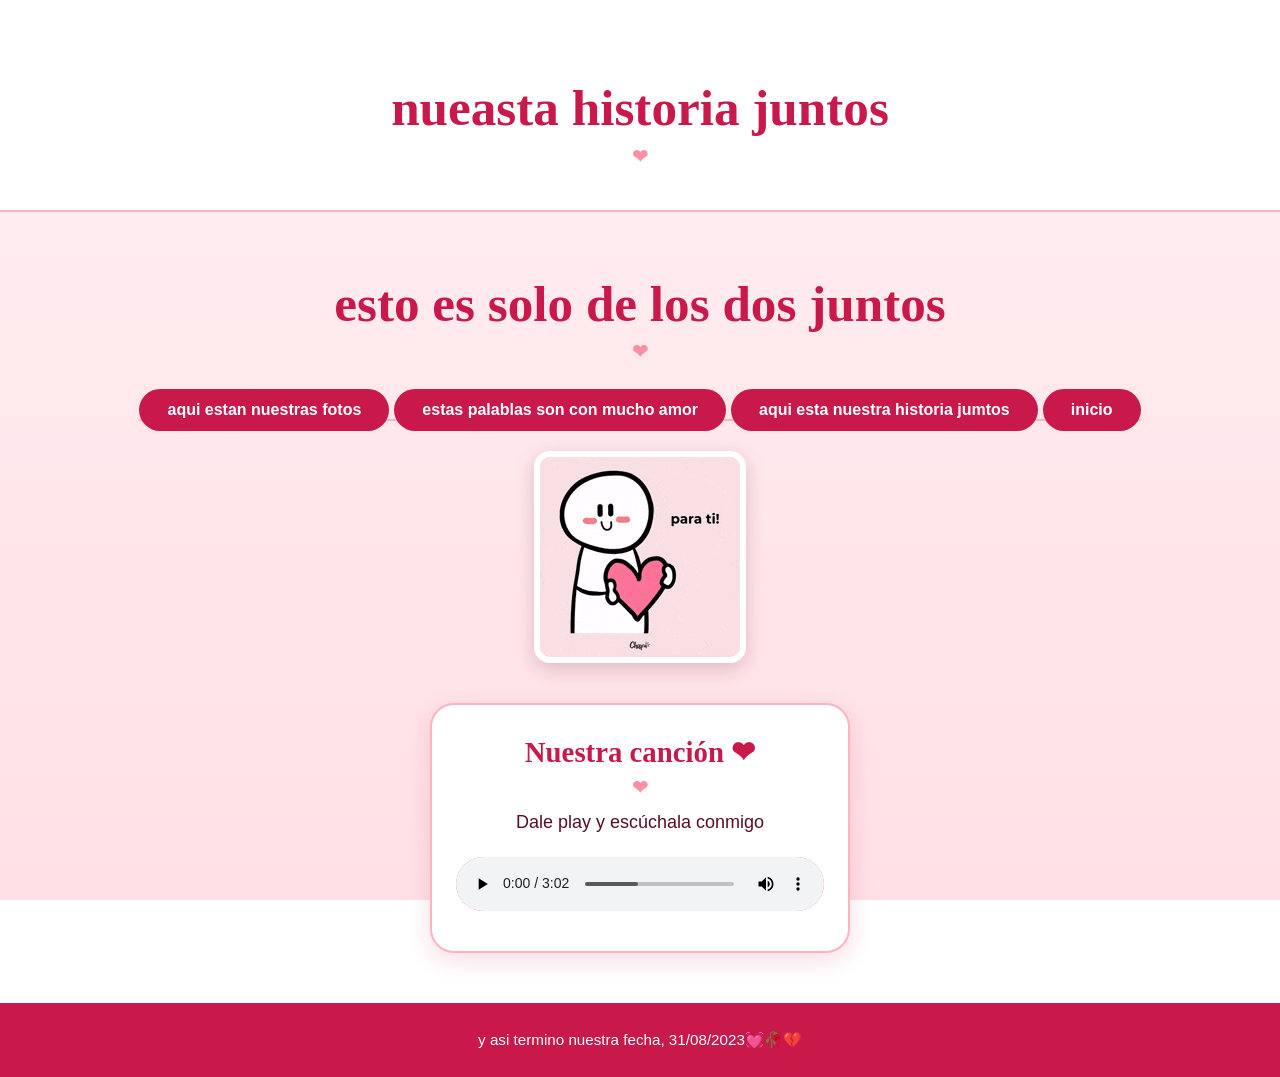
<file: index.html>
<!DOCTYPE html>
<html lang="en">
<head>
    <meta charset="UTF-8">
    <meta name="viewport" content="width=device-width, initial-scale=1.0">
    <link rel="stylesheet" href="css/estilos.css">
    <title>esta pagina es solo para ti</title>
</head>
<header>
    <nav class="encabezado">
       <h1>nueasta historia juntos</h1>
    </nav>
</header>
<body>
    
    <h1>esto es solo de los dos juntos</h1>
    <a href="imagenes.html">
    <button>aqui estan nuestras fotos</button>
    </a>
    <a href="palabras.html">
    <button>estas palablas son con mucho amor</button>
    </a>
    <a href="historia.html">
    <button>aqui esta nuestra historia jumtos</button>
    </a>
    <a href="index.html">
    <button>inicio</button>   
    </a>
    <img class="gif" src="multimedia/200w.gif" alt="gif">
    <div class="reproductor">
    <h1>Nuestra canción ❤</h1>
    <p>Dale play y escúchala conmigo</p>

    <audio controls loop>
      <source src="multimedia/Jay Wheeler & Noreh - Lugar Seguro (Official Visualizer).mp3" type="audio/mpeg">
      Tu navegador no soporta el audio.
    </audio>
  </div>
</body>
<footer>
    y asi termino nuestra fecha, 31/08/2023💓​🥀​💔​
</footer>
</html>
</file>
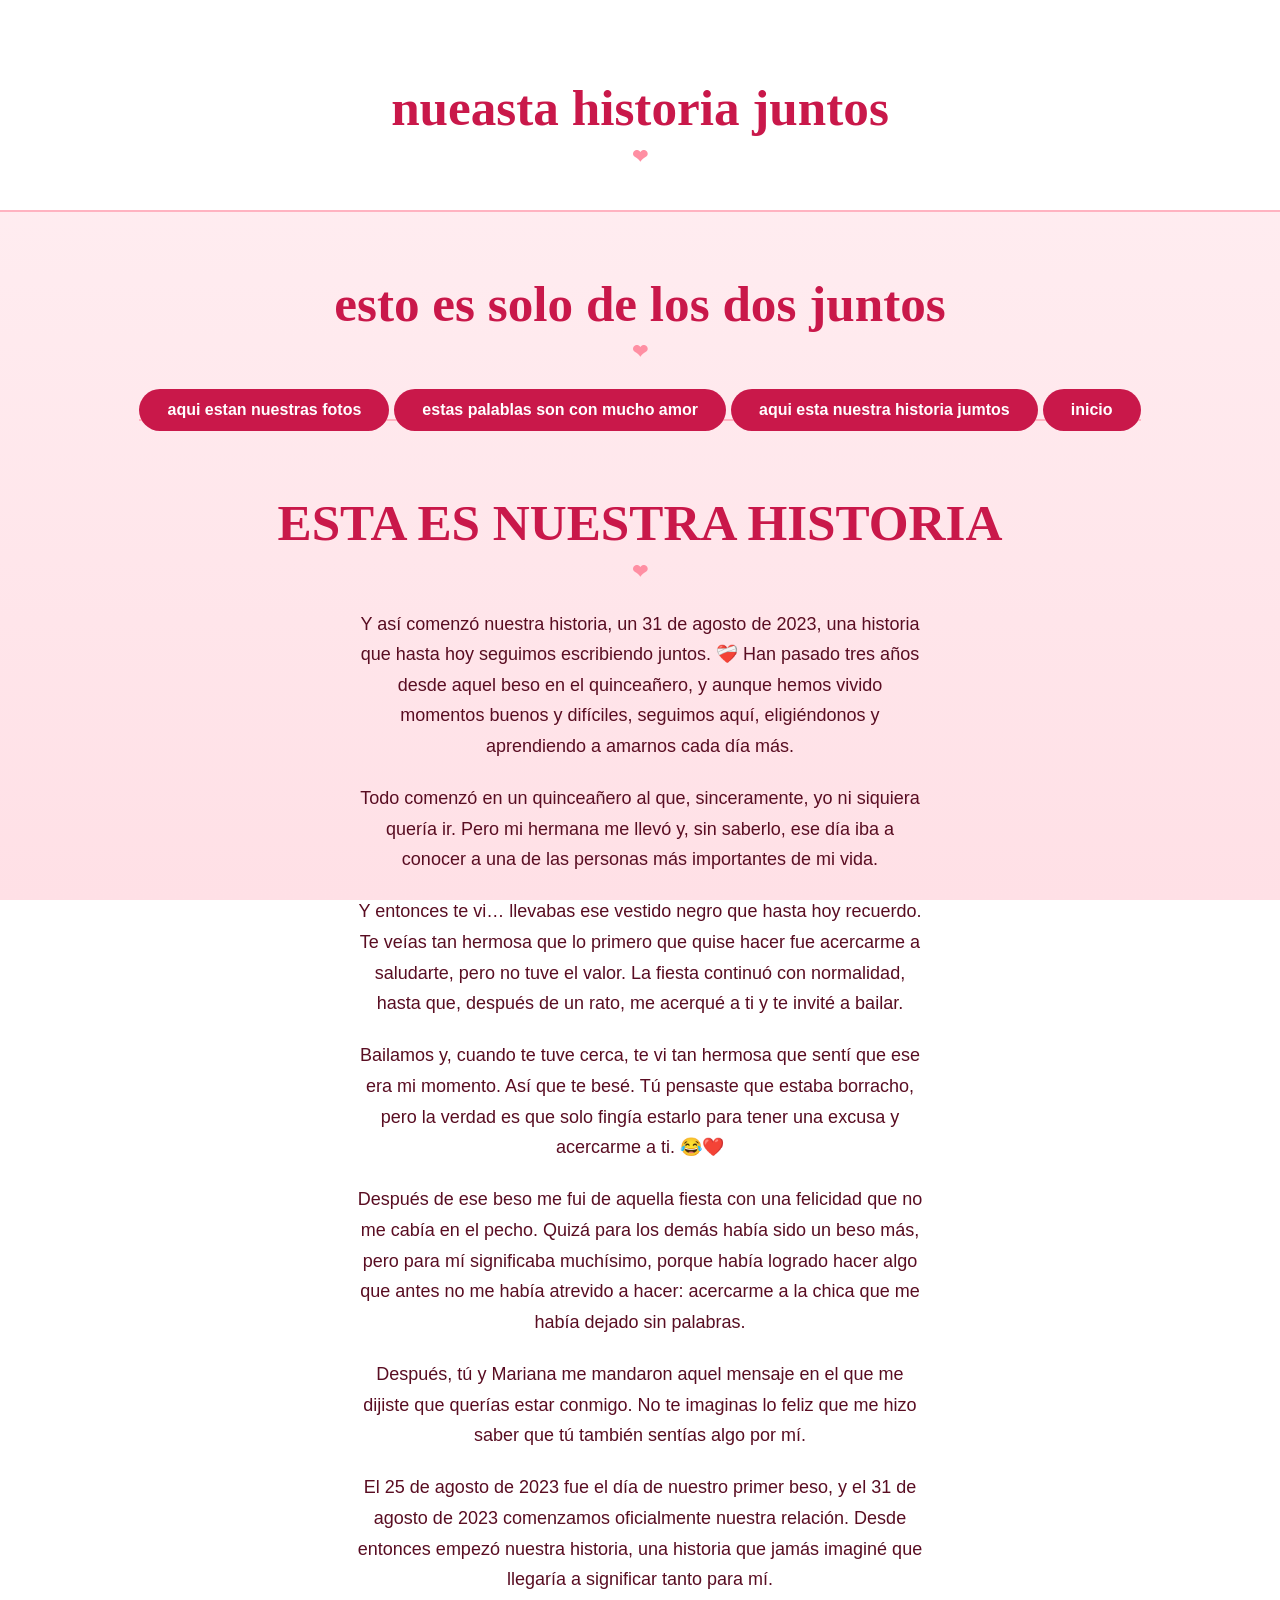
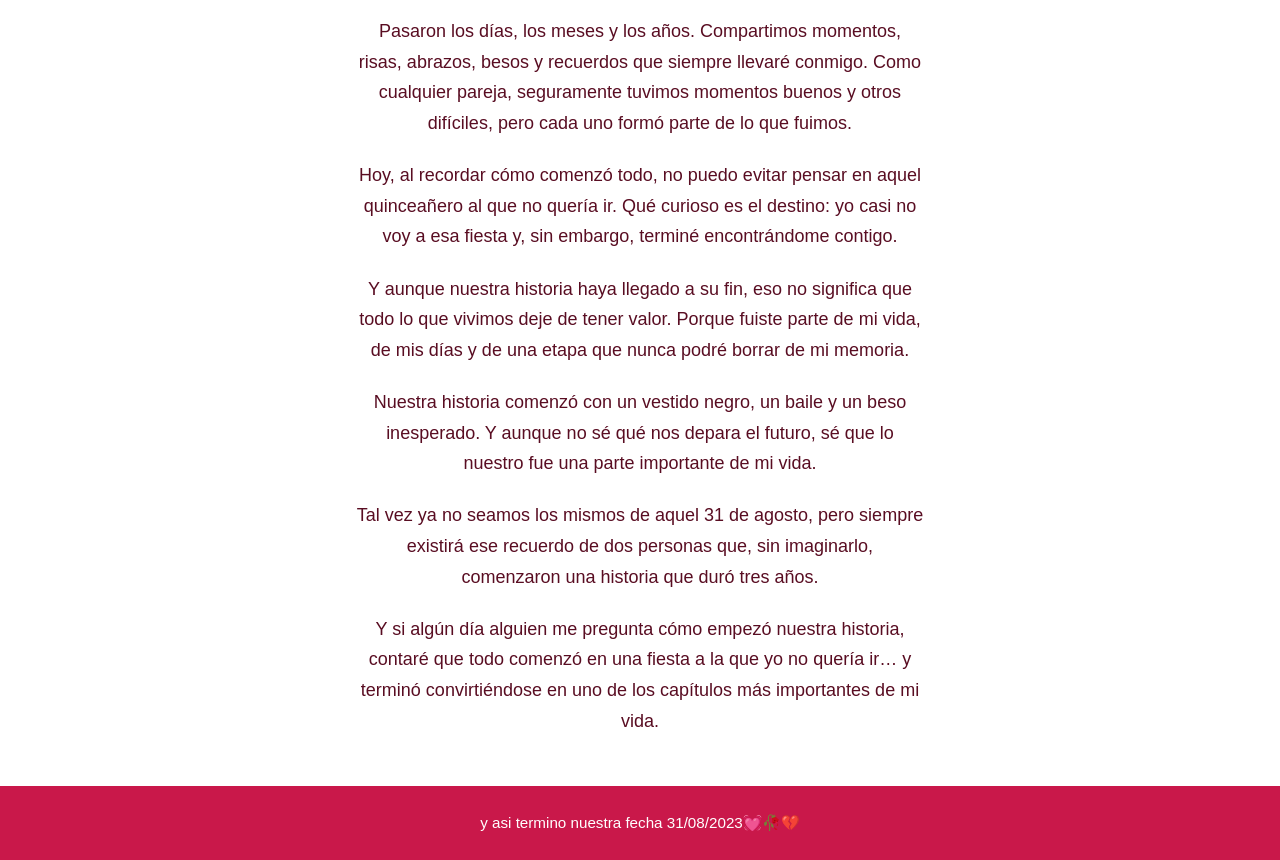
<file: historia.html>
<!DOCTYPE html>
<html lang="en">

<head>
    <meta charset="UTF-8">
    <meta name="viewport" content="width=device-width, initial-scale=1.0">
    <link rel="stylesheet" href="css/estilos.css">
    <title>esto es solo para ti</title>
</head>
<header>
    <nav class="encabezado">
        <h1>nueasta historia juntos</h1>
    </nav>
</header>

<body>
    <h1>esto es solo de los dos juntos</h1>
    <a href="imagenes.html">
        <button>aqui estan nuestras fotos</button>
    </a>
    <a href="palabras.html">
        <button>estas palablas son con mucho amor</button>
    </a>
    <a href="historia.html">
        <button>aqui esta nuestra historia jumtos</button>
    </a>
    <a href="index.html">
        <button>inicio</button>
    </a>
    <h1>ESTA ES NUESTRA HISTORIA</h1>
    <p>
        Y así comenzó nuestra historia, un 31 de agosto de 2023, una historia que hasta hoy seguimos escribiendo juntos.
        ❤️‍🩹 Han pasado tres años desde aquel beso en el quinceañero, y aunque hemos vivido momentos buenos y
        difíciles, seguimos aquí, eligiéndonos y aprendiendo a amarnos cada día más.
    </p>
    <p>
        Todo comenzó en un quinceañero al que, sinceramente, yo ni siquiera quería ir. Pero mi hermana me llevó y, sin
        saberlo, ese día iba a conocer a una de las personas más importantes de mi vida.
    </p>
    <p>
        Y entonces te vi… llevabas ese vestido negro que hasta hoy recuerdo. Te veías tan hermosa que lo primero que
        quise hacer fue acercarme a saludarte, pero no tuve el valor. La fiesta continuó con normalidad, hasta que,
        después de un rato, me acerqué a ti y te invité a bailar.
    </p>
    <p>
        Bailamos y, cuando te tuve cerca, te vi tan hermosa que sentí que ese era mi momento. Así que te besé. Tú
        pensaste que estaba borracho, pero la verdad es que solo fingía estarlo para tener una excusa y acercarme a ti.
        😂❤️
    </p>
    <p>
        Después de ese beso me fui de aquella fiesta con una felicidad que no me cabía en el pecho. Quizá para los demás
        había sido un beso más, pero para mí significaba muchísimo, porque había logrado hacer algo que antes no me
        había atrevido a hacer: acercarme a la chica que me había dejado sin palabras.
    </p>
    <p>
        Después, tú y Mariana me mandaron aquel mensaje en el que me dijiste que querías estar conmigo. No te imaginas
        lo feliz que me hizo saber que tú también sentías algo por mí.
    </p>
    <p>
        El 25 de agosto de 2023 fue el día de nuestro primer beso, y el 31 de agosto de 2023 comenzamos oficialmente
        nuestra relación. Desde entonces empezó nuestra historia, una historia que jamás imaginé que llegaría a
        significar tanto para mí.
    </p>
    <p>
        Pasaron los días, los meses y los años. Compartimos momentos, risas, abrazos, besos y recuerdos que siempre
        llevaré conmigo. Como cualquier pareja, seguramente tuvimos momentos buenos y otros difíciles, pero cada uno
        formó parte de lo que fuimos.
    </p>
    <P>
        Hoy, al recordar cómo comenzó todo, no puedo evitar pensar en aquel quinceañero al que no quería ir. Qué curioso
        es el destino: yo casi no voy a esa fiesta y, sin embargo, terminé encontrándome contigo.
    </P>
    <P>
        Y aunque nuestra historia haya llegado a su fin, eso no significa que todo lo que vivimos deje de tener valor.
        Porque fuiste parte de mi vida, de mis días y de una etapa que nunca podré borrar de mi memoria.
    </P>
    <P>
        Nuestra historia comenzó con un vestido negro, un baile y un beso inesperado. Y aunque no sé qué nos depara el
        futuro, sé que lo nuestro fue una parte importante de mi vida.
    </P>
    <P>
        Tal vez ya no seamos los mismos de aquel 31 de agosto, pero siempre existirá ese recuerdo de dos personas que,
        sin imaginarlo, comenzaron una historia que duró tres años.
    </P>
    <p>
        Y si algún día alguien me pregunta cómo empezó nuestra historia, contaré que todo comenzó en una fiesta a la que
        yo no quería ir… y terminó convirtiéndose en uno de los capítulos más importantes de mi vida.
    </p>


</body>
<footer>
    y asi termino nuestra fecha 31/08/2023💓​🥀​💔​
</footer>
</html>
</file>
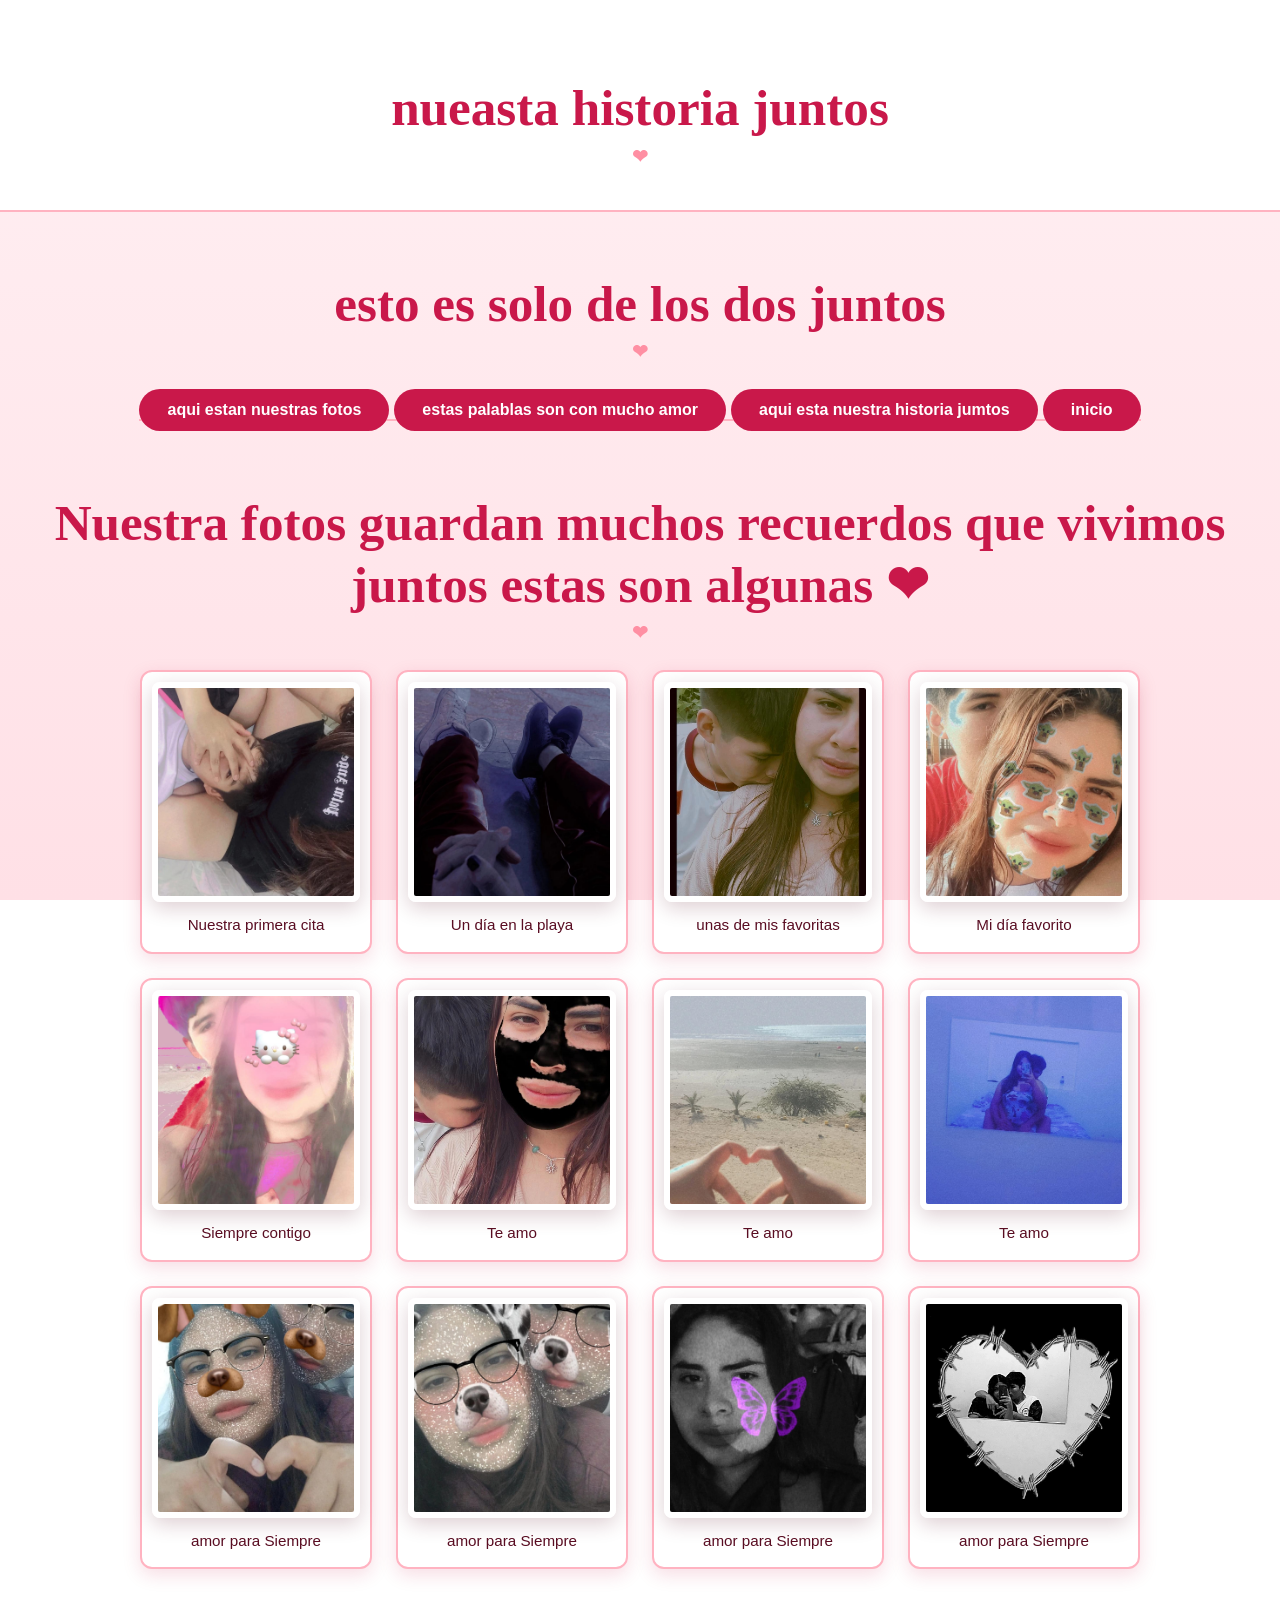
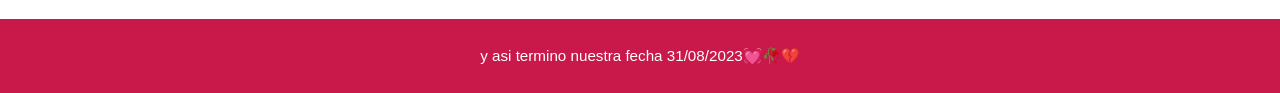
<file: imagenes.html>
<!DOCTYPE html>
<html lang="en">
<head>
    <meta charset="UTF-8">
    <meta name="viewport" content="width=device-width, initial-scale=1.0">
    <link rel="stylesheet" href="css/estilos.css">
    <title>esto es solo para ti</title>
</head>
<header>
    <nav class="encabezado">
       <h1>nueasta historia juntos</h1>
    </nav>
</header>
<body>
    <h1>esto es solo de los dos juntos</h1>
    <a href="imagenes.html">
    <button>aqui estan nuestras fotos</button>
    </a>
    <a href="palabras.html">
    <button>estas palablas son con mucho amor</button>
    </a>
    <a href="historia.html">
    <button>aqui esta nuestra historia jumtos</button>
    </a>
    <a href="index.html">
    <button>inicio</button>   
    </a>
 <h1>Nuestra fotos guardan muchos recuerdos que vivimos juntos estas son algunas ❤</h1>
  <div class="album">

    <figure class="foto">
      <img src="multimedia/WhatsApp Image 2026-10-16 at 2.14.26 PM (1).jpeg" alt="Foto 1">
      <figcaption>Nuestra primera cita</figcaption>
    </figure>

    <figure class="foto">
      <img src="multimedia/WhatsApp Image 2026-10-16 at 2.14.26 PM (2).jpeg" alt="Foto 2">
      <figcaption>Un día en la playa</figcaption>
    </figure>

    <figure class="foto">
      <img src="multimedia/este.jpeg" alt="Foto 3">
      <figcaption>unas de mis favoritas</figcaption>
    </figure>

    <figure class="foto">
      <img src="multimedia/WhatsApp Image 2026-10-16 at 2.14.27 PM (2).jpeg" alt="Foto 4">
      <figcaption>Mi día favorito</figcaption>
    </figure>

    <figure class="foto">
      <img src="multimedia/WhatsApp Image 2026-10-16 at 2.14.27 PM (3).jpeg" alt="Foto 5">
      <figcaption>Siempre contigo</figcaption>
    </figure>

    <figure class="foto">
      <img src="multimedia/WhatsApp Image 2026-10-16 at 2.14.27 PM.jpeg" alt="Foto 6">
      <figcaption>Te amo</figcaption>
    </figure>

    
    <figure class="foto">
      <img src="multimedia/WhatsApp Image 2026-10-16 at 2.14.28 PM.jpeg" alt="Foto 6">
      <figcaption>Te amo</figcaption>
    </figure>
    
    <figure class="foto">
      <img src="multimedia/WhatsApp Image 2026-10-16 at 2.14.33 PM (2).jpeg" alt="Foto 6">
      <figcaption>Te amo</figcaption>
    </figure>

    <figure class="foto">
        <img src="multimedia/momento.jpeg" alt="foto">
        <figcaption>amor para Siempre</figcaption>
    </figure>
    <figure class="foto">
        <img src="multimedia/WhatsApp Image 2026-10-16 at 2.14.33 PM.jpeg" alt="foto">
        <figcaption>amor para Siempre</figcaption>
    </figure>
    <figure class="foto">
        <img src="multimedia/falto.jpeg" alt="foto">
        <figcaption>amor para Siempre</figcaption>
    </figure>
    <figure class="foto">
        <img src="multimedia/WhatsApp Image 2026-10-16 at 2.14.34 PM.jpeg" alt="foto">
        <figcaption>amor para Siempre</figcaption>
    </figure>


  </div>

</body>
<footer>
    y asi termino nuestra fecha 31/08/2023💓​🥀​💔​
</footer>
</html>
</file>
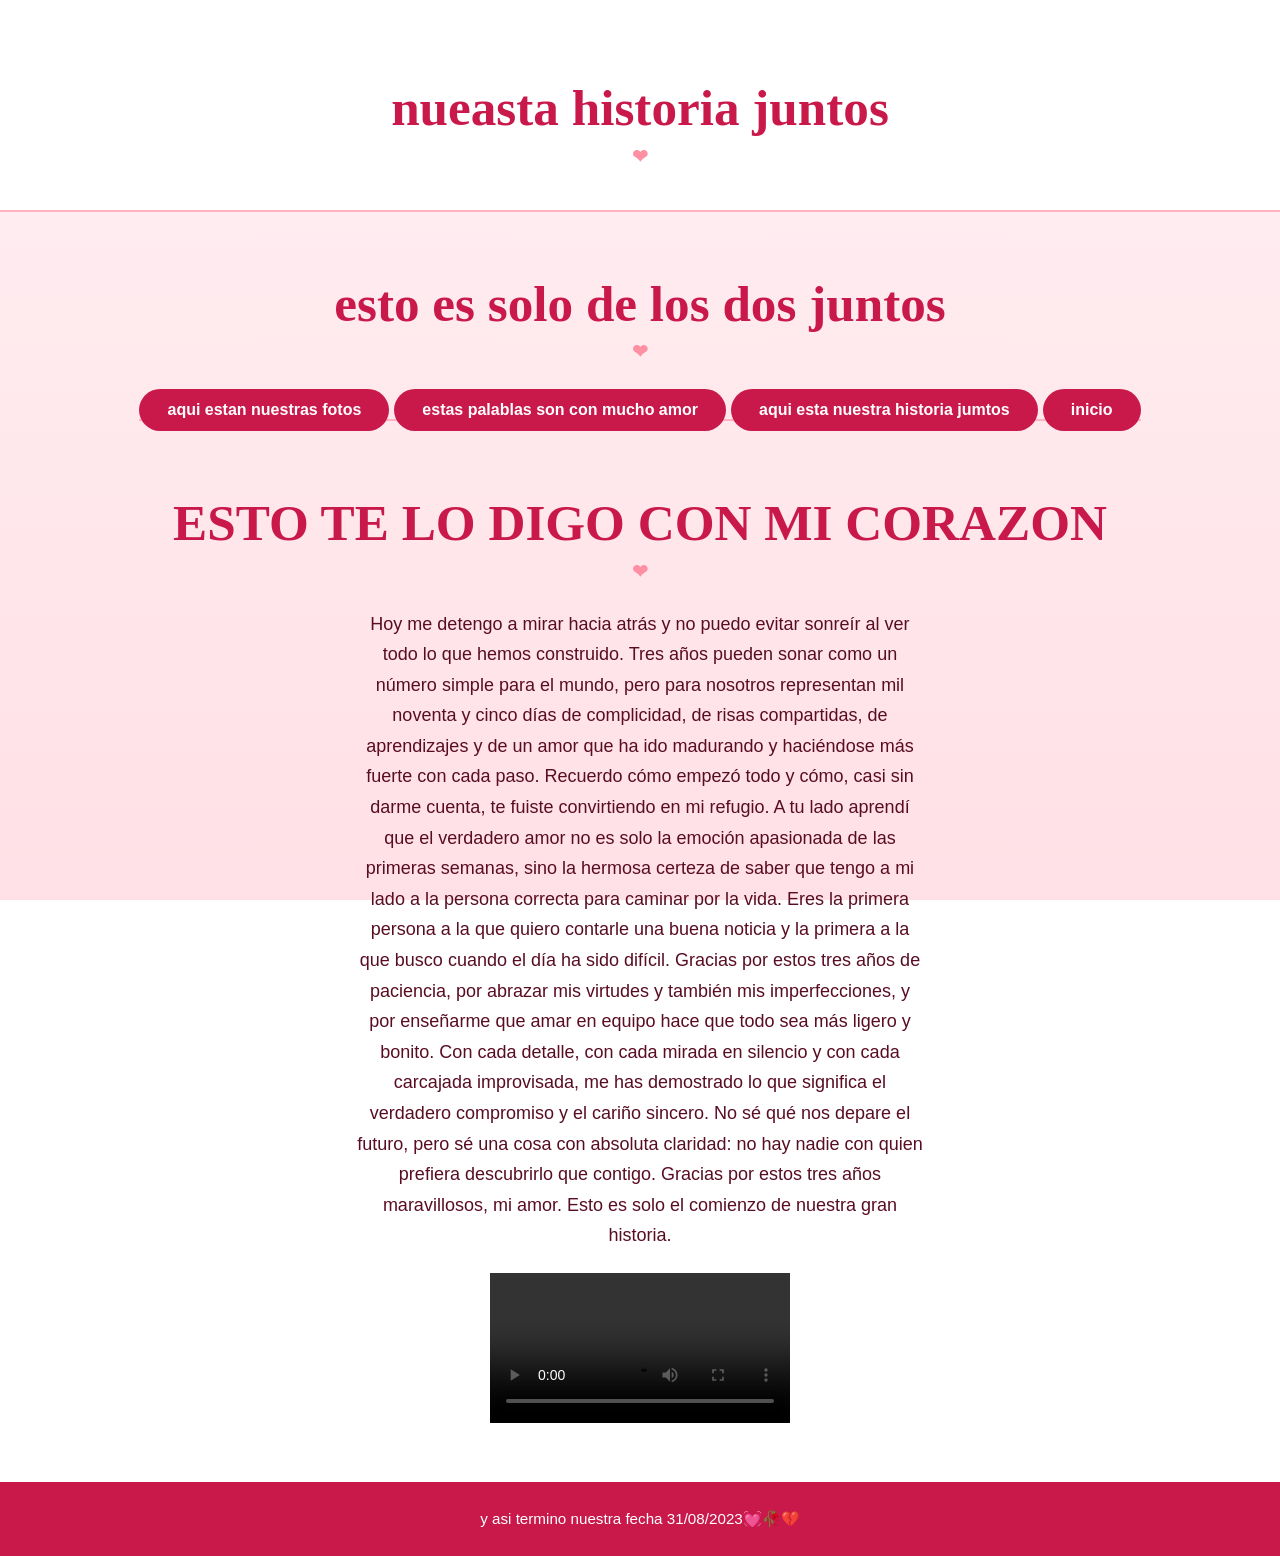
<file: palabras.html>
<!DOCTYPE html>
<html lang="en">

<head>
    <meta charset="UTF-8">
    <meta name="viewport" content="width=device-width, initial-scale=1.0">
    <link rel="stylesheet" href="css/estilos.css">
    <title>esto es solo para ti</title>
</head>
<header>
    <nav class="encabezado">
        <h1>nueasta historia juntos</h1>
    </nav>
</header>

<body>
    <h1>esto es solo de los dos juntos</h1>
    <a href="imagenes.html">
        <button>aqui estan nuestras fotos</button>
    </a>
    <a href="palabras.html">
        <button>estas palablas son con mucho amor</button>
    </a>
    <a href="historia.html">
        <button>aqui esta nuestra historia jumtos</button>
    </a>
    <a href="index.html">
        <button>inicio</button>
    </a>
    <h1>ESTO TE LO DIGO CON MI CORAZON</h1>
    <p>
        Hoy me detengo a mirar hacia atrás y no puedo evitar sonreír al ver todo lo que hemos construido.
        Tres años pueden sonar como un número simple para el mundo, pero para nosotros representan
        mil noventa y cinco días de complicidad, de risas compartidas,
        de aprendizajes y de un amor que ha ido madurando y haciéndose más fuerte con cada paso.
        Recuerdo cómo empezó todo y cómo, casi sin darme cuenta, te fuiste convirtiendo en mi refugio. A tu lado aprendí
        que el verdadero amor no es solo la emoción apasionada de las primeras semanas, sino la hermosa certeza de saber
        que tengo a mi lado a la persona correcta para caminar por la vida. Eres la primera persona a la que quiero
        contarle una buena noticia y la primera a la que busco cuando el día ha sido difícil.
        Gracias por estos tres años de paciencia, por abrazar mis virtudes y también mis imperfecciones, y por enseñarme
        que amar en equipo hace que todo sea más ligero y bonito. Con cada detalle, con cada mirada en silencio y con
        cada carcajada improvisada, me has demostrado lo que significa el verdadero compromiso y el cariño sincero.
        No sé qué nos depare el futuro, pero sé una cosa con absoluta claridad: no hay nadie con quien prefiera
        descubrirlo que contigo. Gracias por estos tres años maravillosos, mi amor. Esto es solo el comienzo de nuestra
        gran historia.
    </p>
    <video class="video1" controls src="multimedia/WhatsApp Video 2026-10-16 at 2.14.32 PM.mp4"></video>
    
</body>
<footer>
    y asi termino nuestra fecha 31/08/2023💓​🥀​💔​
</footer>
</html>
</file>
<file: css/estilos.css>
:root {
  --fondo: #fff0f3;        /* rosa muy suave */
  --fondo-tarjeta: #ffffff;
  --rosa: #ff8fa3;
  --rosa-fuerte: #c9184a;  /* color principal */
  --vino: #590d22;         /* texto oscuro */
  --borde: #ffb3c1;
}
 
/* ===== Base ===== */
* {
  box-sizing: border-box;
}
 
body {
  margin: 0;
  padding: 0;
  font-family: "Quicksand", Arial, sans-serif;
  font-size: 18px;
  line-height: 1.7;
  color: var(--vino);
  background: linear-gradient(180deg, var(--fondo) 0%, #ffe0e6 100%);
  background-attachment: fixed;
  text-align: center;
}
 
/* ===== Títulos ===== */
h1, h2, h3 {
  font-family: "Dancing Script", cursive;
  color: var(--rosa-fuerte);
  line-height: 1.2;
  margin: 1.2em 0 0.5em;
}
 
h1 { font-size: 3.2rem; }
h2 { font-size: 2.4rem; }
h3 { font-size: 1.8rem; }
 
h1::after {
  content: "❤";
  display: block;
  font-size: 1.2rem;
  margin-top: 6px;
  color: var(--rosa);
}
 
/* ===== Texto ===== */
p {
  max-width: 60ch;
  margin: 0 auto 1.2em;
  padding: 0 16px;
}
 
a {
  color: var(--rosa-fuerte);
  text-decoration: none;
  border-bottom: 2px solid var(--borde);
}
 
a:hover {
  border-bottom-color: var(--rosa-fuerte);
}
 
/* ===== Menú ===== */
nav {
  display: flex;
  flex-wrap: wrap;
  justify-content: center;
  gap: 20px;
  padding: 16px;
  background: var(--fondo-tarjeta);
  border-bottom: 2px solid var(--borde);
}
 
nav a {
  border-bottom: none;
  font-weight: 600;
}
 
nav a:hover {
  color: var(--rosa);
}
 
/* ===== Recuadro centrado (el de antes) ===== */
.recuadro {
  max-width: 480px;
  margin: 30px auto;
  padding: 24px;
  background: var(--fondo-tarjeta);
  border: 2px solid var(--borde);
  border-radius: 24px 24px 24px 4px;
  box-shadow: 0 8px 24px rgba(201, 24, 74, 0.12);
  text-align: center;
}
 
/* ===== Imágenes ===== */
img {
  max-width: 100%;
  height: auto;
  border: 6px solid #fff;
  border-radius: 16px;
  box-shadow: 0 6px 20px rgba(89, 13, 34, 0.2);
}
 
/* ===== Botones ===== */
button,
.boton {
  display: inline-block;
  padding: 12px 28px;
  font-family: inherit;
  font-size: 1rem;
  font-weight: 600;
  color: #fff;
  background: var(--rosa-fuerte);
  border: none;
  border-radius: 999px;
  cursor: pointer;
  transition: background 0.2s, transform 0.2s;
}
 
button:hover,
.boton:hover {
  background: var(--rosa);
  transform: scale(1.05);
}
 
/* ===== Formularios ===== */
input,
textarea {
  width: 100%;
  max-width: 420px;
  padding: 12px 16px;
  font-family: inherit;
  font-size: 1rem;
  color: var(--vino);
  background: #fff;
  border: 2px solid var(--borde);
  border-radius: 12px;
}
 
input:focus,
textarea:focus,
button:focus-visible,
a:focus-visible {
  outline: 3px solid var(--rosa);
  outline-offset: 2px;
}
 
/* ===== Corazón que late (usa <span class="corazon">❤</span>) ===== */
.corazon {
  display: inline-block;
  color: var(--rosa-fuerte);
  animation: latido 1.4s ease-in-out infinite;
}
 
@keyframes latido {
  0%, 100% { transform: scale(1); }
  15%      { transform: scale(1.25); }
  30%      { transform: scale(1); }
  45%      { transform: scale(1.18); }
}
 
/* ===== Pie de página ===== */
footer {
  margin-top: 50px;
  padding: 24px 16px;
  color: #fff;
  background: var(--rosa-fuerte);
  font-size: 0.95rem;
}
 
/* ===== Móvil ===== */
@media (max-width: 600px) {
  body { font-size: 16px; }
  h1 { font-size: 2.5rem; }
  h2 { font-size: 2rem; }
  .recuadro { margin: 20px 12px; padding: 18px; }
}
 
/* Respeta a quien prefiere sin animaciones */
@media (prefers-reduced-motion: reduce) 
  {.corazon{ animation: none; }}
  button, .boton { transition: none; }

.gif {
  display: block;
  margin: 20px auto;
  max-width: 100%;
  border-radius: 16px;
}
.subtitulo {
  margin: 0 0 30px;
}

/* Cuadrícula del álbum */
.album {
  display: grid;
  grid-template-columns: repeat(auto-fit, minmax(220px, 1fr));
  gap: 24px;
  max-width: 1000px;
  margin: 0 auto;
}

/* Cada foto con su marco */
.foto {
  margin: 0;
  padding: 10px 10px 14px;
  background: #fff;
  border: 2px solid #ffb3c1;
  border-radius: 12px;
  box-shadow: 0 6px 18px rgba(201, 24, 74, 0.15);
  transition: transform 0.3s;
}

.foto:hover {
  transform: scale(1.04) rotate(-1deg);
}

.foto img {
  display: block;
  width: 100%;
  height: 220px;
  object-fit: cover;   /* recorta para que todas queden del mismo tamaño */
  border-radius: 8px;
}

.foto figcaption {
  margin-top: 10px;
  font-size: 0.95rem;
}

.reproductor {
  width: 90%;
  max-width: 420px;
  padding: 30px 24px;
  background: #fff;
  border: 2px solid #ffb3c1;
  border-radius: 24px;
  box-shadow: 0 8px 24px rgba(201, 24, 74, 0.15);
  max-width: 420px;
  margin: 40px auto;   /* centra el recuadro */
  padding: 30px 24px;
  text-align: center;
}

.reproductor h1 {
  margin: 0 0 8px;
  font-size: 1.8rem;
  color: #c9184a;
}

.reproductor p {
  margin: 0 0 20px;
}

audio {
  width: 100%;
  border-radius: 999px;
  background-color: #e19ba9;   /* color de fondo del reproductor */
}

@media (max-width: 600px) {
  h1 { font-size: 2rem; }
}
</file>
